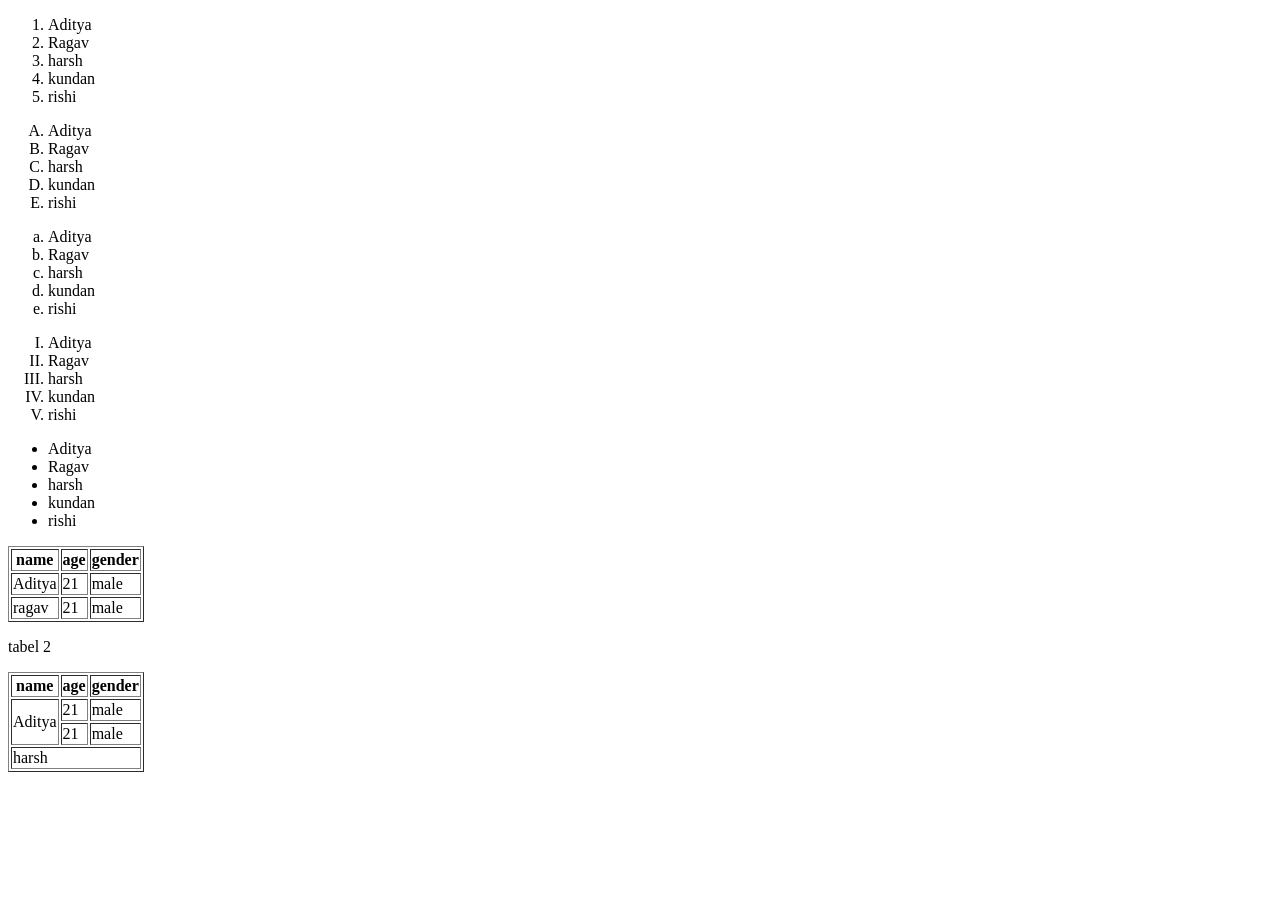
<file: index.html>
<!DOCTYPE html>
<html lang="en">
<head>
    <meta charset="UTF-8">
    <meta name="viewport" content="width=device-width, initial-scale=1.0">
    <title>Document</title>
</head>
<body>
   <!-- <p>take 5 name and write down in a format of order list and unorder list and use all type </p> -->
    <div>
<ol type="1">
    <li>Aditya</li>
    <li>Ragav</li>
    <li>harsh</li>
    <li>kundan </li>
    <li>rishi</li>
</ol>
<ol type="A">
    <li>Aditya</li>
    <li>Ragav</li>
    <li>harsh</li>
    <li>kundan </li>
    <li>rishi</li>
</ol>

<ol type="a">
    <li>Aditya</li>
    <li>Ragav</li>
    <li>harsh</li>
    <li>kundan </li>
    <li>rishi</li>
</ol>
<ol type="I">
    <li>Aditya</li>
    <li>Ragav</li>
    <li>harsh</li>
    <li>kundan </li>
    <li>rishi</li>
</ol>

<ul>
    <li>Aditya</li>
    <li>Ragav</li>
    <li>harsh</li>
    <li>kundan </li>
    <li>rishi</li> 
</ul>

</div>
<!-- tabel 1-->
<div>
    <table border="1px">
        <tr>
         <th>name </th>
         <th>age</th>   
         <th>gender</th>
        </tr>
        
        <tr>
            <td>Aditya</td>
            <td>21</td>
            <td>male</td>
        </tr>
           <tr>
            <td>ragav</td>
            <td>21</td>
            <td>male</td>
        </tr>
    </table>
</div>
<!-- tabel 2 -->
<P>tabel 2</P>
<div>
    <table border="1px">
        <tr>
         <th>name </th>
         <th>age</th>   
         <th>gender</th>
        </tr>
        
        <tr>
            <td rowspan="2"> Aditya</td>
            <td>21</td>
            <td>male</td>
        </tr>
           <tr>
            
            <td>21</td>
            <td>male</td>
        </tr>

         <tr>
            <td colspan="3">harsh</td>
            
        </tr>
        
    </table>
</div>

</body>
</html>
</file>
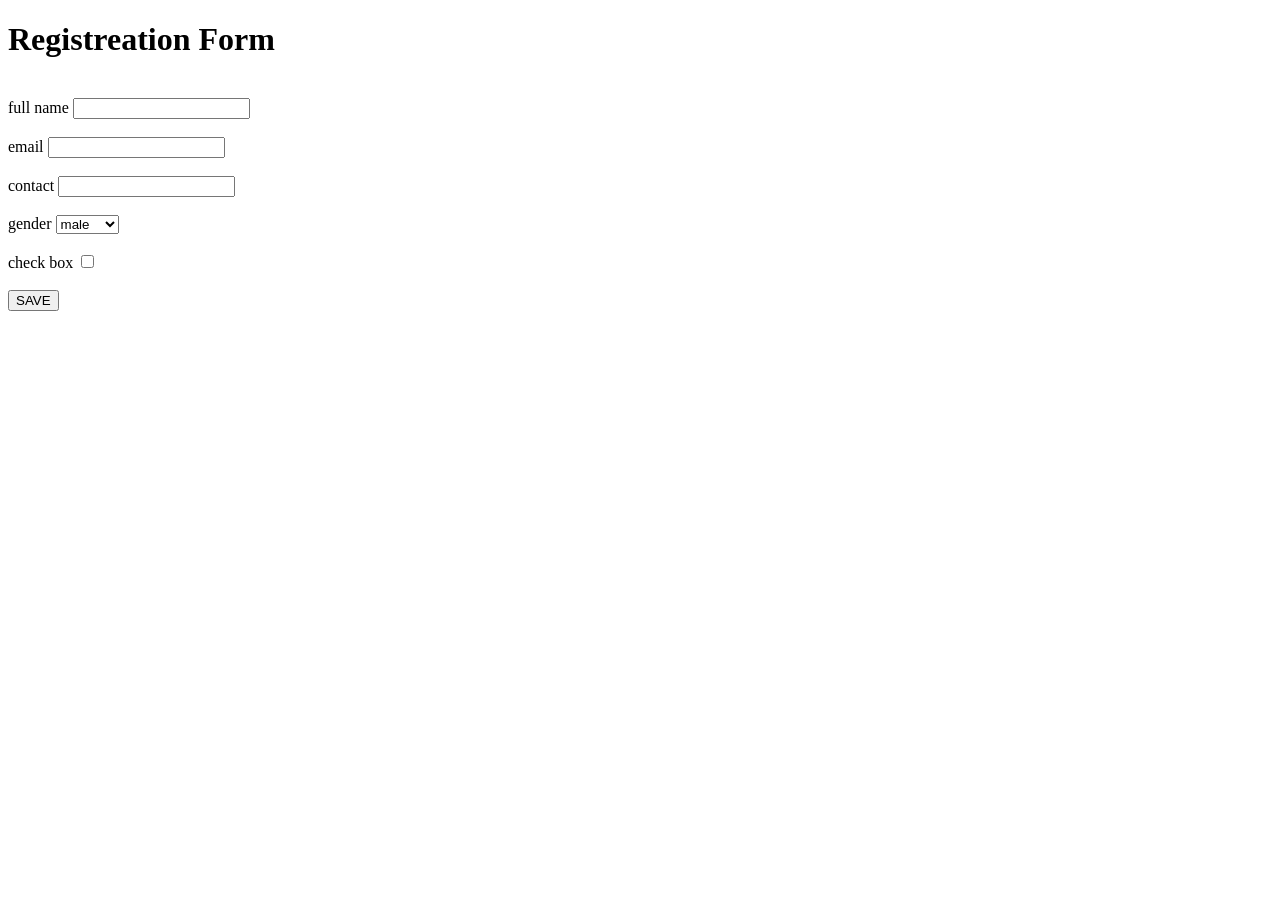
<file: form.html>
<!DOCTYPE html>
<html lang="en">
<head>
    <meta charset="UTF-8">
    <meta name="viewport" content="width=device-width, initial-scale=1.0">
    <title>Document</title>
</head>
<body>
    <h1>Registreation Form</h1>
    <form action="">
        <br>
        <label for=""> full name </label>
        <input type="text" name="" id="">
        <br> <br>
        <label for="email">email</label>
        <input type="email">
        <br><br>
        <label for="">contact</label>
        <input type="tel">
        <br><br>
        <label for="">gender</label>
        <select name="" id="">
            <option value="">male</option>
            <option value="">female</option>
        </select>
          <br><br>
          <label for="">check box</label>
          <input type="checkbox" name="" id="">
          <br><br>
        <button >SAVE</button>
    </form>
</body>
</html>
</file>
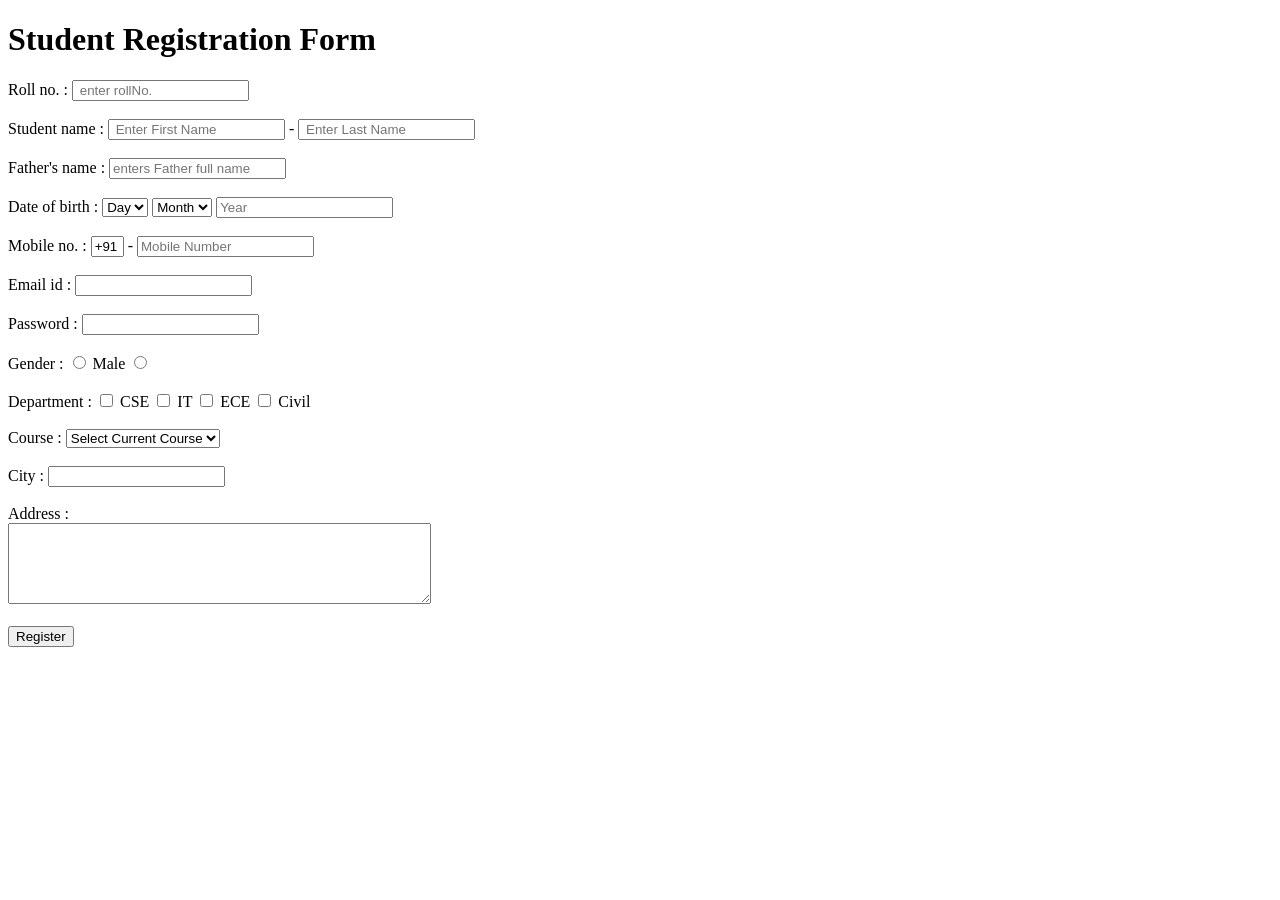
<file: student_regForm.html>
<!DOCTYPE html>
<html>

<head>
    <title>Student Registration Form</title>
</head>

<body>

    <h1>Student Registration Form</h1>

    <form>


        <label>Roll no. :</label>
        <input type="text" name="rollno" placeholder=" enter rollNo.">

        <br><br>



        <label>Student name :</label>
        <input type="text" name="firstname" placeholder=" Enter First Name">

        -

        <input type="text" name="lastname" placeholder=" Enter Last Name">

        <br><br>


        <label>Father's name :</label>
        <input type="text" name="fathername" placeholder="enters Father full name ">

        <br><br>



        <label>Date of birth :</label>

        <select name="day">
            <option>Day</option>
            <option>01</option>
            <option>02</option>
            <option>03</option>
            <option>04</option>
            <option>05</option>
            <option>06</option>
            <option>07</option>
            <option>08</option>
            <option>09</option>
            <option>10</option>
            <option>11</option>
            <option>12</option>
            <option>13</option>
            <option>14</option>
            <option>15</option>
            <option>16</option>
            <option>17</option>
            <option>18</option>
            <option>19</option>
            <option>20</option>
            <option>21</option>
            <option>22</option>
            <option>23</option>
            <option>24</option>
            <option>25</option>
            <option>26</option>
            <option>27</option>
            <option>28</option>
            <option>29</option>
            <option>30</option>
            <option>31</option>
        </select>


        <select name="month">
            <option>Month</option>
            <option>01</option>
            <option>02</option>
            <option>03</option>
            <option>04</option>
            <option>05</option>
            <option>06</option>
            <option>07</option>
            <option>08</option>
            <option>09</option>
            <option>10</option>
            <option>11</option>
            <option>12</option>
        </select>

 

        <input type="text" name="year" placeholder="Year">



        <br><br>


        <label>Mobile no. :</label>

        <input type="text" value="+91" size="2" readonly>

        -

        <input type="tel" name="mobile" maxlength="10" placeholder="Mobile Number">

        <br><br>


        <label>Email id :</label>
        <input type="email" name="email">

        <br><br>


      
        <label>Password :</label>
        <input type="password" name="password">

        <br><br>


     
        <label>Gender :</label>

        <input type="radio" name="gender" value="male">
        Male

        <input type="radio" name="gender" value="female">
        

        <br><br>


        <label>Department :</label>

        <input type="checkbox" name="department" value="CSE">
        CSE

        <input type="checkbox" name="department" value="IT">
        IT

        <input type="checkbox" name="department" value="ECE">
        ECE

        <input type="checkbox" name="department" value="Civil">
        Civil

        <br><br>


       
        <label>Course :</label>

        <select name="course">

            <option>Select Current Course</option>
            <option>B.Tech</option>
            <option>BCA</option>
            <option>MCA</option>
            <option>B.Sc</option>
            <option>M.Tech</option>

        </select>

        <br><br>


    
        <label>City :</label>

        <input type="text" name="city">

        <br><br>


      
        <label>Address :</label>

        <br>

        <textarea name="address" rows="5" cols="50"></textarea>

        <br><br>


        <input type="submit" value="Register">

    </form>

</body>

</html>
</file>
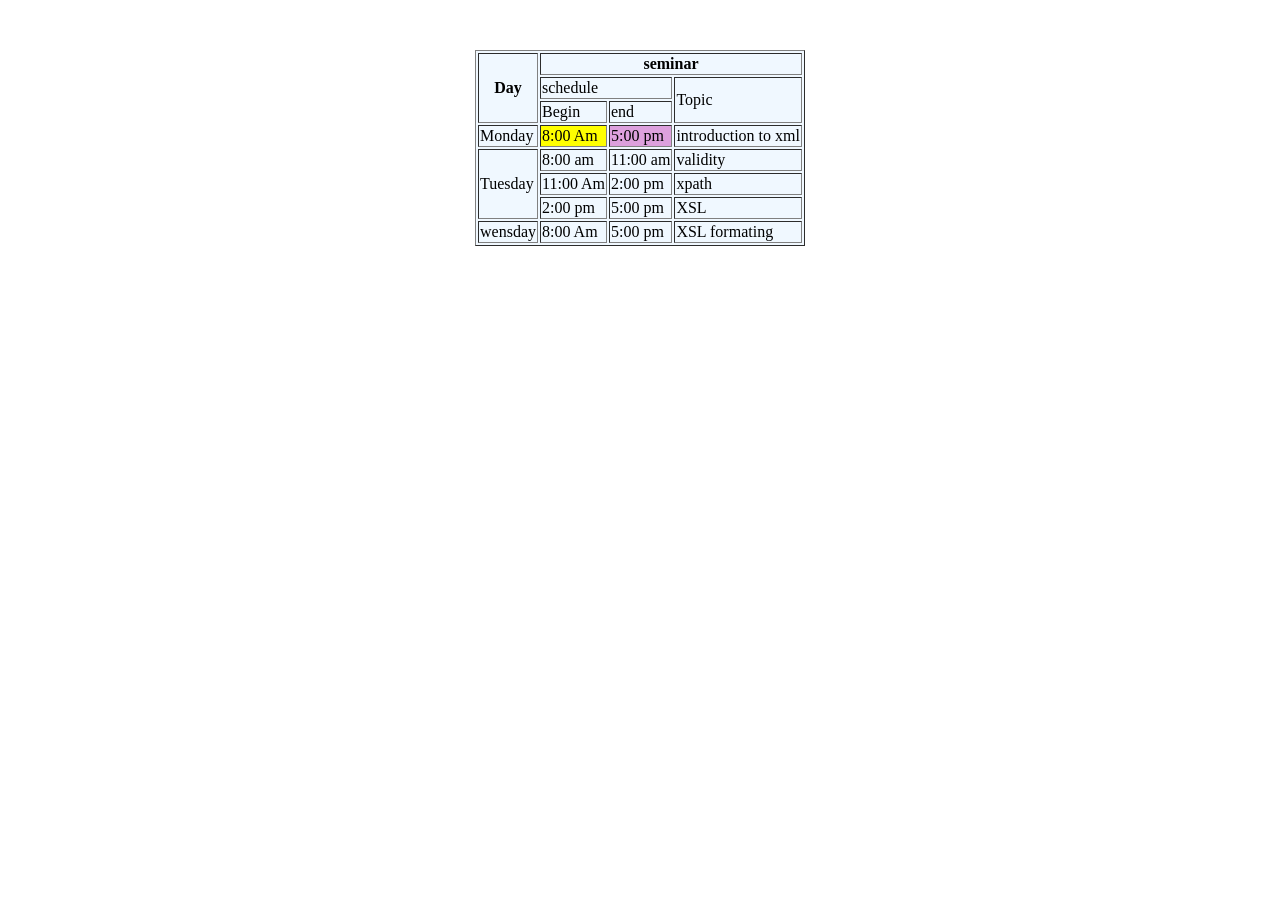
<file: tabel.html>
<!DOCTYPE html>
<html lang="en">
<head>
    <meta charset="UTF-8">
    <meta name="viewport" content="width=device-width, initial-scale=1.0">
    <title>Document</title>
</head>
<body>
    <div >
        <table border="1px" style="margin-left: auto; margin-right: auto; margin-top: 50px; background-color: aliceblue;">
            <tr>
                <th rowspan="3">Day</th>
                <th colspan="3">seminar</th>
            </tr>
            <tr>
                <td colspan="2">schedule</td>
                <td rowspan="2">Topic</td>
            </tr>
            <tr>
                <td>Begin</td>
                <td>end</td>
            </tr>
            <tr>
                <td>Monday</td>
                <td style="background-color: yellow;">8:00 Am</td>
                <td style="background-color: plum;">5:00 pm</td>
                <td>introduction to xml</td>
            </tr>

                  <tr>
                <td rowspan="3">Tuesday</td>
                <td>8:00 am</td>
                <td>11:00 am</td>
                <td>validity</td>
            </tr>

                  <tr>
               
                <td>11:00 Am</td>
                <td>2:00 pm</td>
                <td>xpath</td>
        
            </tr>
                  <tr>
               
                <td>2:00 pm</td>
                <td>5:00 pm</td>
                <td>XSL </td>
            </tr>
                  <tr>
                <td>wensday</td>
                <td>8:00 Am</td>
                <td>5:00 pm</td>
                <td>XSL formating </td>
            </tr>
        </table>
    </div>
</body>
</html>
</file>
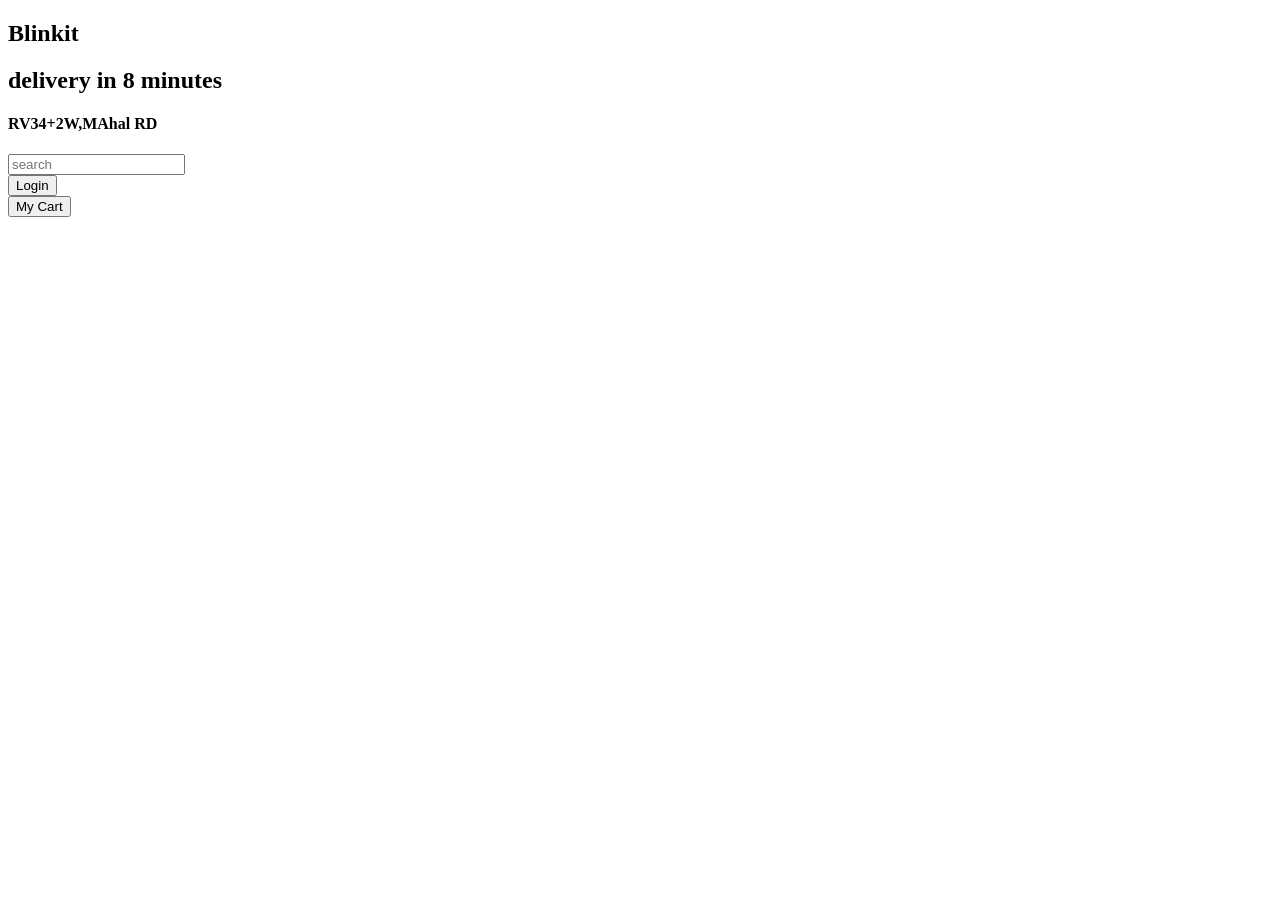
<file: blinkit/homepage.html>
<!DOCTYPE html>
<html lang="en">
<head>
    <meta charset="UTF-8">
    <meta name="viewport" content="width=device-width, initial-scale=1.0">
    <title>Document</title>
    <style>
        .logo{
            border: 2px;
            border-color: black;
            
        }
    </style>
</head>
<body>
    <nav>
        <div class="logo" >
            <h1>Blink<span>it</span></h1>
        </div>
        <div class="address">
              <h2>delivery in 8 minutes </h2>
            <h4>RV34+2W,MAhal RD</h4>
        </div>
          <div class="search" > <input type="search" name="" id="" placeholder="search">
       </div>
           <div class="login-btn">
                 <button>Login</button>
           </div>
           <div> </div>
            <button>My Cart</button>

                
    </nav>
</body>
</html>
</file>
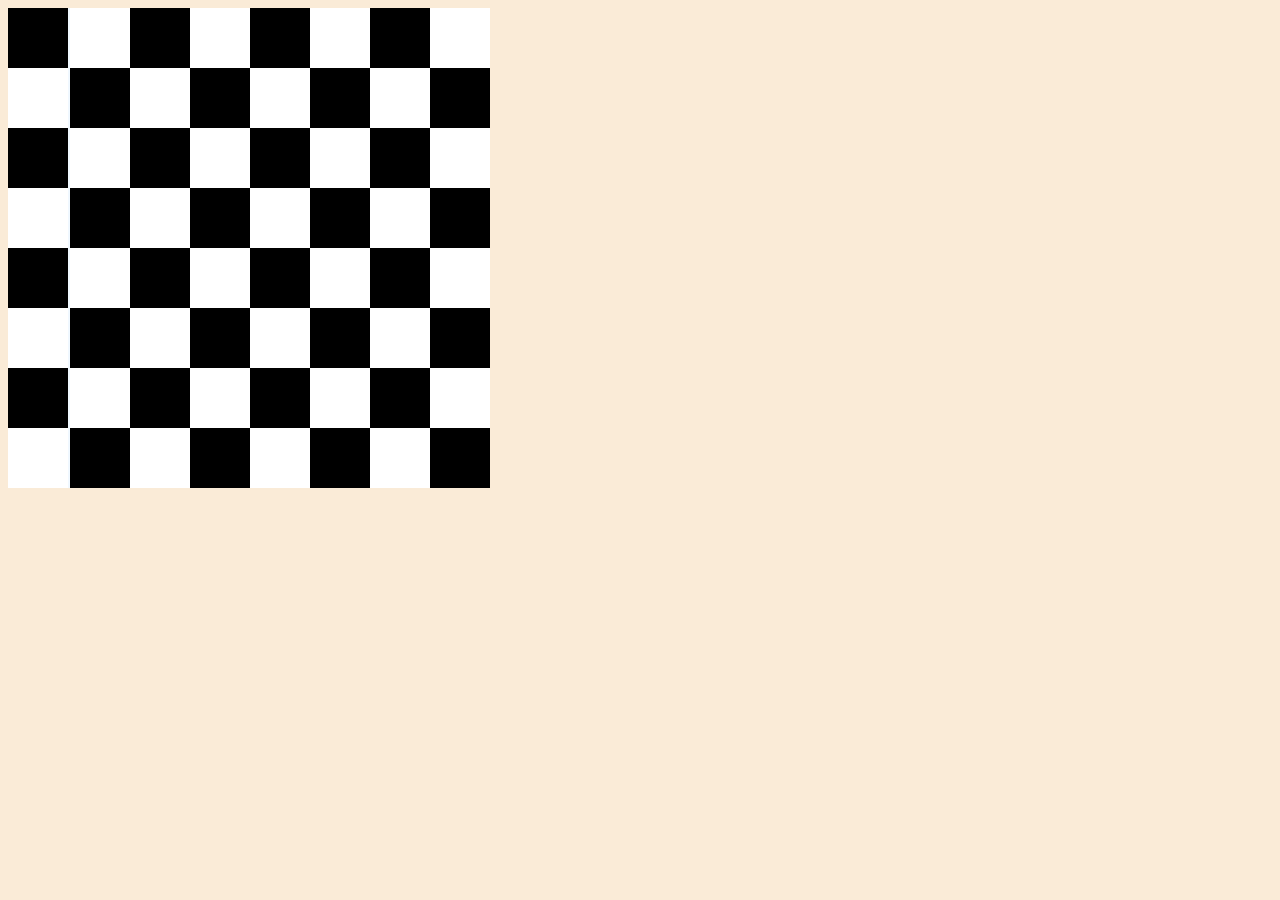
<file: chessBoard/chessboard.html>
<!DOCTYPE html>
<html lang="en">
<head>
    <meta charset="UTF-8">
    <meta name="viewport" content="width=device-width, initial-scale=1.0">
    <title>Document</title>
    <style>
        body{
            background-color: antiquewhite;
        }
        .container{
            width: 480px;
            height: 480px;
            border: 1px;
            background-color: aliceblue;
        }
        .box{
            background-color: black;
            width: 60px;
           height: 60px;
         
        }
        .whitebox{
            width: 60px;
            height: 60px;
            background-color: white;
        }

.row2 {
    position: absolute;
    top: 8px;
    left: 70px;
    
}
.row3{
    position: absolute;
    top: 8px;
    left: 130px;
    
}
.row4{
    position: absolute;
    top:8px ;
    left: 190px;
}
.row5{
    position: absolute;
    top: 8px;
    left: 250px;
}
.row6{
    position: absolute;
    top: 8px;
    left: 310px;
}
.row7{
    position: absolute;
    top: 8px;
    left: 370px;
}
.row8{
    position: absolute;
    top: 8px;
    left: 430px;
}

    </style>
</head>
<body>
  
    <div class="container">
<div class="box"></div>
<div class="whitebox"></div>
<div class="box"></div>
<div class="whitebox"></div>
<div class="box"></div>
<div class="whitebox"></div>
<div class="box"></div>
<div class="whitebox"></div>

<div class="row2">

<div class="whitebox"></div>
  <div class="box"></div>
  <div class="whitebox"></div>
  <div class="box"></div>
  <div class="whitebox"></div>
  <div class="box"></div>
  <div class="whitebox"></div>
  <div class="box"></div>

</div>
<div class="row3">
<div class="box"></div>
<div class="whitebox"></div>
<div class="box"></div>
<div class="whitebox"></div>
<div class="box"></div>
<div class="whitebox"></div>
<div class="box"></div>
<div class="whitebox"></div>
</div>

<div class="row4">
    <div class="whitebox"></div>
  <div class="box"></div>
  <div class="whitebox"></div>
  <div class="box"></div>
  <div class="whitebox"></div>
  <div class="box"></div>
  <div class="whitebox"></div>
  <div class="box"></div>
</div>
<div class="row5">
<div class="box"></div>
<div class="whitebox"></div>
<div class="box"></div>
<div class="whitebox"></div>
<div class="box"></div>
<div class="whitebox"></div>
<div class="box"></div>
<div class="whitebox"></div>
</div>

<div class="row6">
 <div class="whitebox"></div>
  <div class="box"></div>
  <div class="whitebox"></div>
  <div class="box"></div>
  <div class="whitebox"></div>
  <div class="box"></div>
  <div class="whitebox"></div>
  <div class="box"></div>

</div>

<div class="row7">
<div class="box"></div>
<div class="whitebox"></div>
<div class="box"></div>
<div class="whitebox"></div>
<div class="box"></div>
<div class="whitebox"></div>
<div class="box"></div>
<div class="whitebox"></div>

</div>

<div class="row8">
 <div class="whitebox"></div>
  <div class="box"></div>
  <div class="whitebox"></div>
  <div class="box"></div>
  <div class="whitebox"></div>
  <div class="box"></div>
  <div class="whitebox"></div>
  <div class="box"></div>

</div>

    </div>
</body>
</html>
</file>
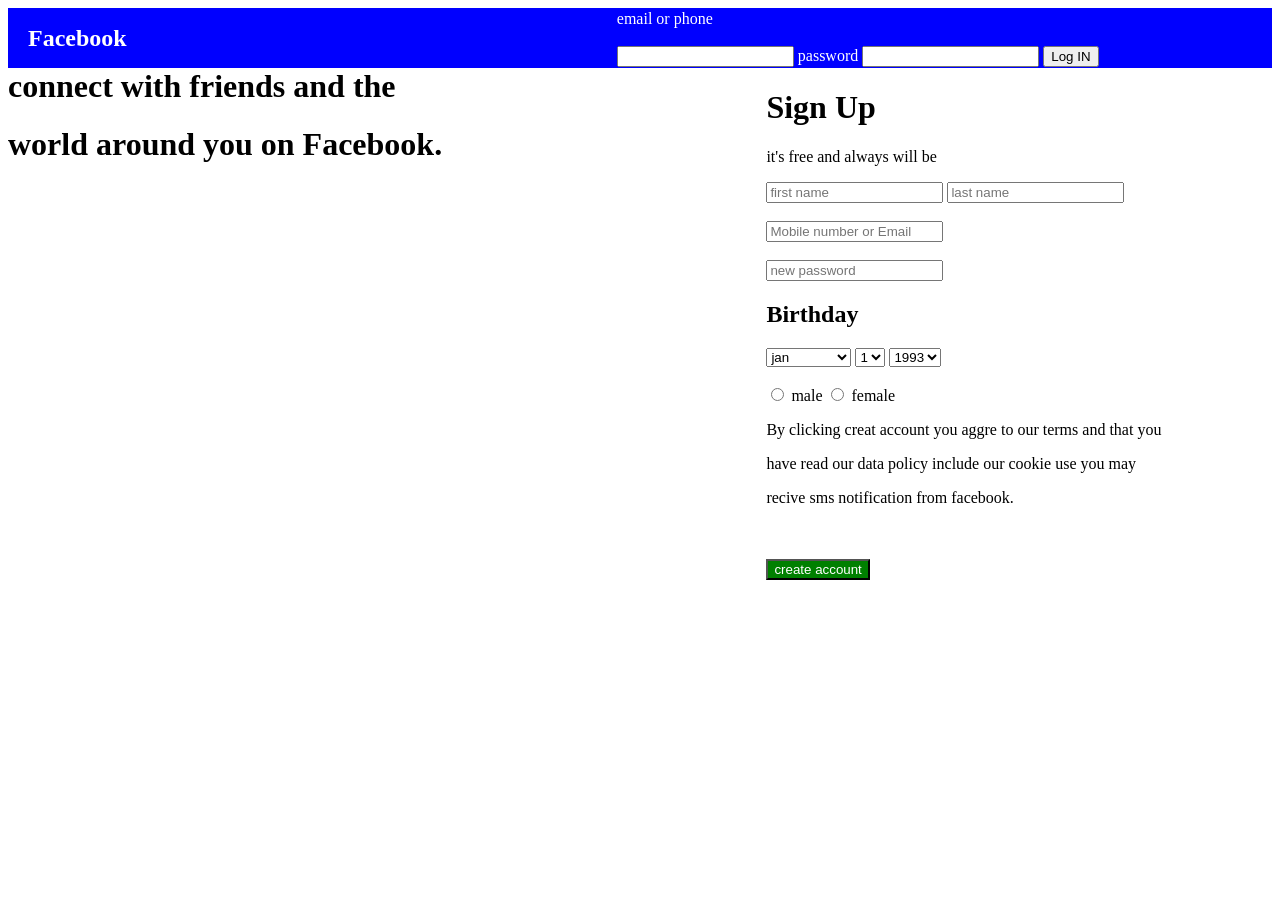
<file: Facebook_loginPage/facebook_loginpage.html>
<!DOCTYPE html>
<html lang="en">
<head>
    <meta charset="UTF-8">
    <meta name="viewport" content="width=device-width, initial-scale=1.0">
    <title>Document</title>
    <link rel="stylesheet" href="facebook.css">
</head>
<body>
    <nav>
        <div class="navleft">
<h1>Facebook</h1>

</div>
<div class="navright">
    <label for="">email or phone</label>
    <br><br>
    <input type=" ">
    
    <label for="">password</label>
    <input type="password">
  
    <button>Log IN</button>
</div>
    </nav>
    <div class="container">
    <div id="leftside">
        <h1>connect with friends and the </h1>
        <h1>world around you on Facebook.</h1>
    </div>

    <div id="rightside">
        <h1>Sign Up</h1>
        <p>it's free and always will be  </p>
        <input type="text" placeholder="first name">
        <input type="text" placeholder="last name">
        <br><br>
        <input type="text" placeholder="Mobile number or Email">
        <br><br>
        <input type="password" placeholder="new password">
        <h2>Birthday</h2>
        <select name="" id="">
            <option value="">jan</option>
            <option value="">feb</option>
            <option value="">march</option>
            <option value="">april</option>
            <option value="">may</option>
            <option value="">june</option>

            <option value="">july</option>
            <option value="">augest</option>
            <option value="">september</option>
            <option value="">oct</option>
            <option value="">nov</option>
            <option value="">Dec</option>
        </select>
        <select name="" id="">
            <option value="">1</option>
                <option value="">2</option>
                    <option value="">3</option>

        </select>
        <select name="" id="">
            <option value="">1993</option> 
        </select>
        <br><br>
        <input type="radio">
        <label for="">male</label>
        <input type="radio">
        <label for="">female</label>
        <p>By clicking creat account you aggre to our terms and that you </p>
        <p>have read our data policy include our cookie use you may </p>
        <p>recive sms notification from facebook.</p>
        <br><br>
        <button class="creat">create account </button>
    </div>
    </div>
</body>
</html>
</file>
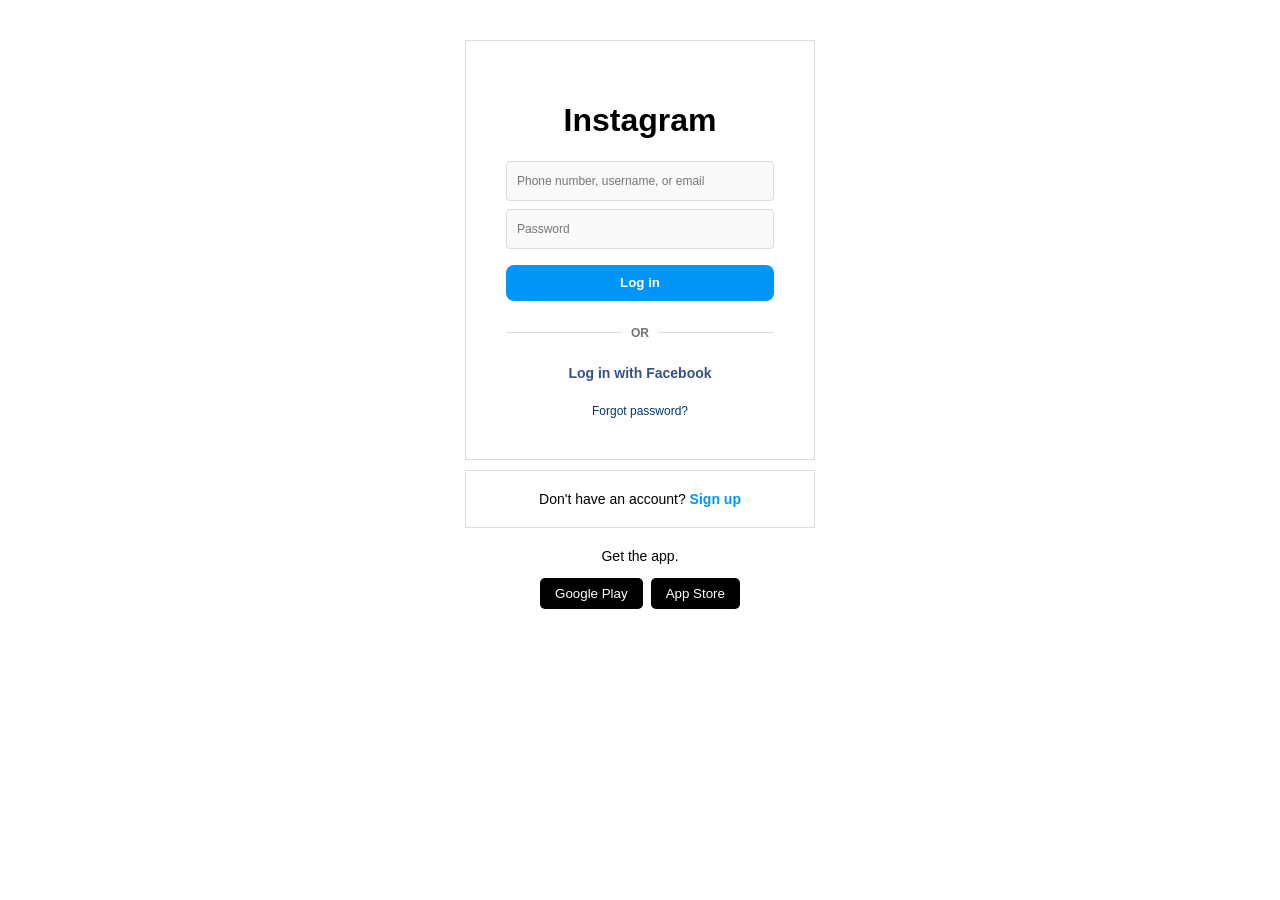
<file: Insta_loginPage/insta_loginpage.html>
<!DOCTYPE html>
<html lang="en">

<head>

    <meta charset="UTF-8">
    <meta name="viewport" content="width=device-width, initial-scale=1.0">

    <title>Instagram Login</title>

    <link rel="stylesheet" href="insta.css">

</head>

<body>

    <div class="container">

        <!-- Login Box -->
        <div class="login-box">

            <h1 class="logo">Instagram</h1>

            <input class="input-box" type="text" placeholder="Phone number, username, or email">

            <input class="input-box" type="password" placeholder="Password">

            <button class="login-btn">
                Log in
            </button>

            <!-- OR -->
            <div class="or">

                <div class="line"></div>

                <span class="or-text">OR</span>

                <div class="line"></div>

            </div>

            <!-- Facebook -->
            <a href="../project1/facebook_loginpage.html" class="facebook">
                Log in with Facebook
            </a>

            <!-- Forgot password -->
            <a href="#" class="forgot">
                Forgot password?
            </a>

        </div>


        <!-- Signup -->
        <div class="signup-box">

            Don't have an account?
            <a href="#" class="signup">
                Sign up
            </a>

        </div>


        <!-- Get App -->
        <div class="get-app">

            <p>Get the app.</p>

            <div class="app-btn">

                <button>Google Play</button>

                <button>App Store</button>

            </div>

        </div>

    </div>

</body>

</html>
</file>
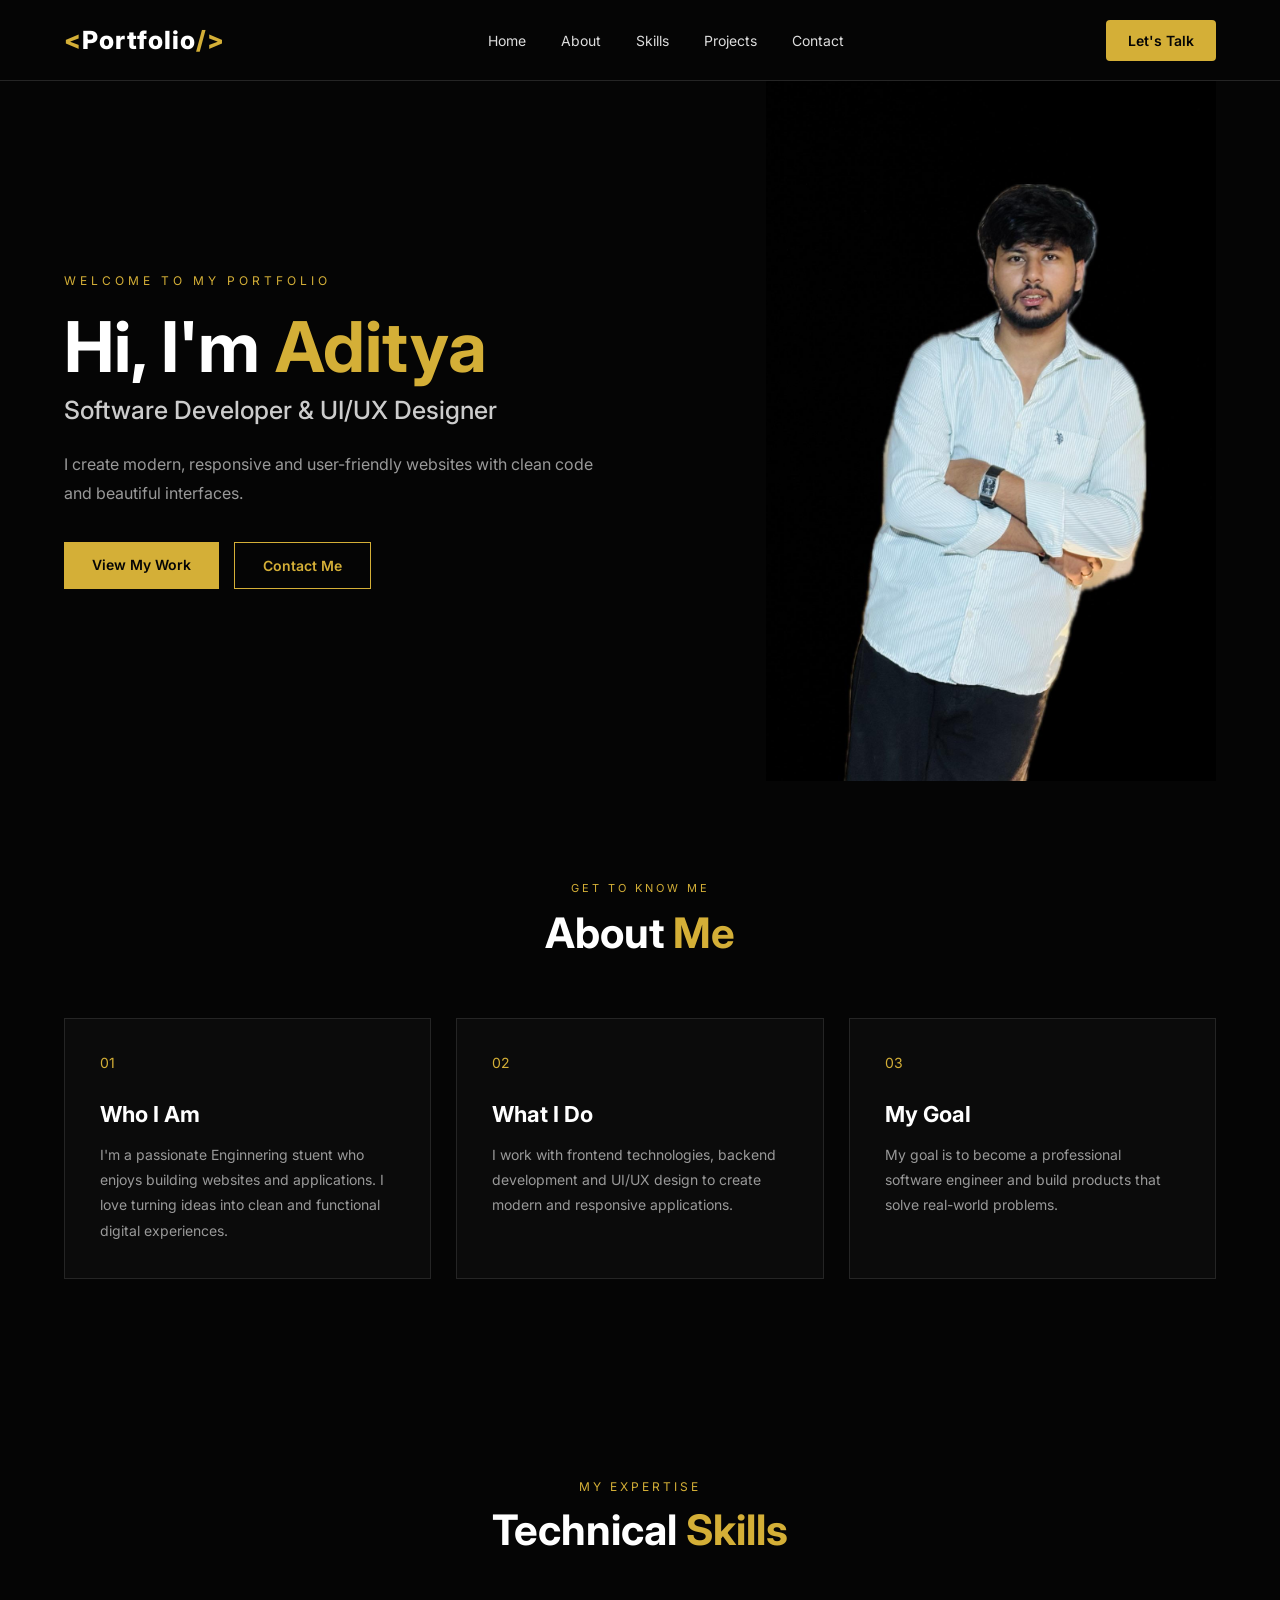
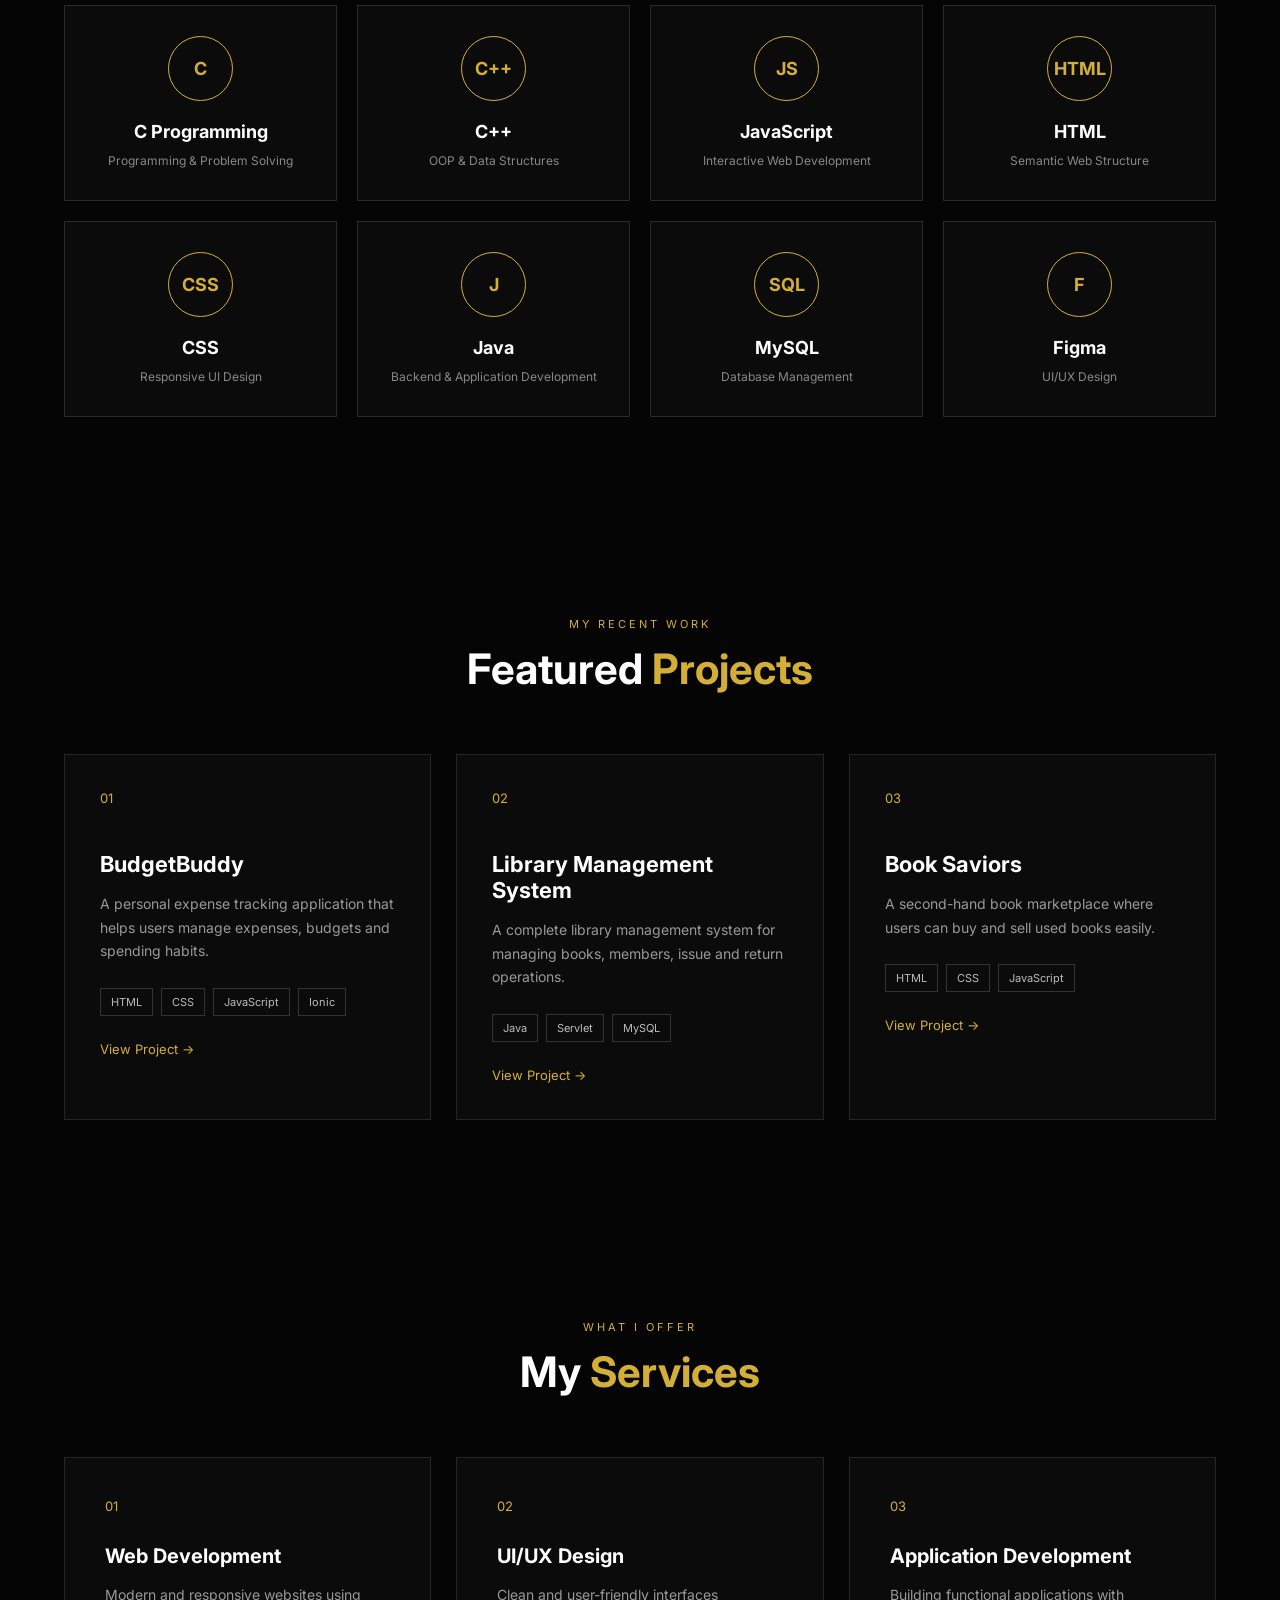
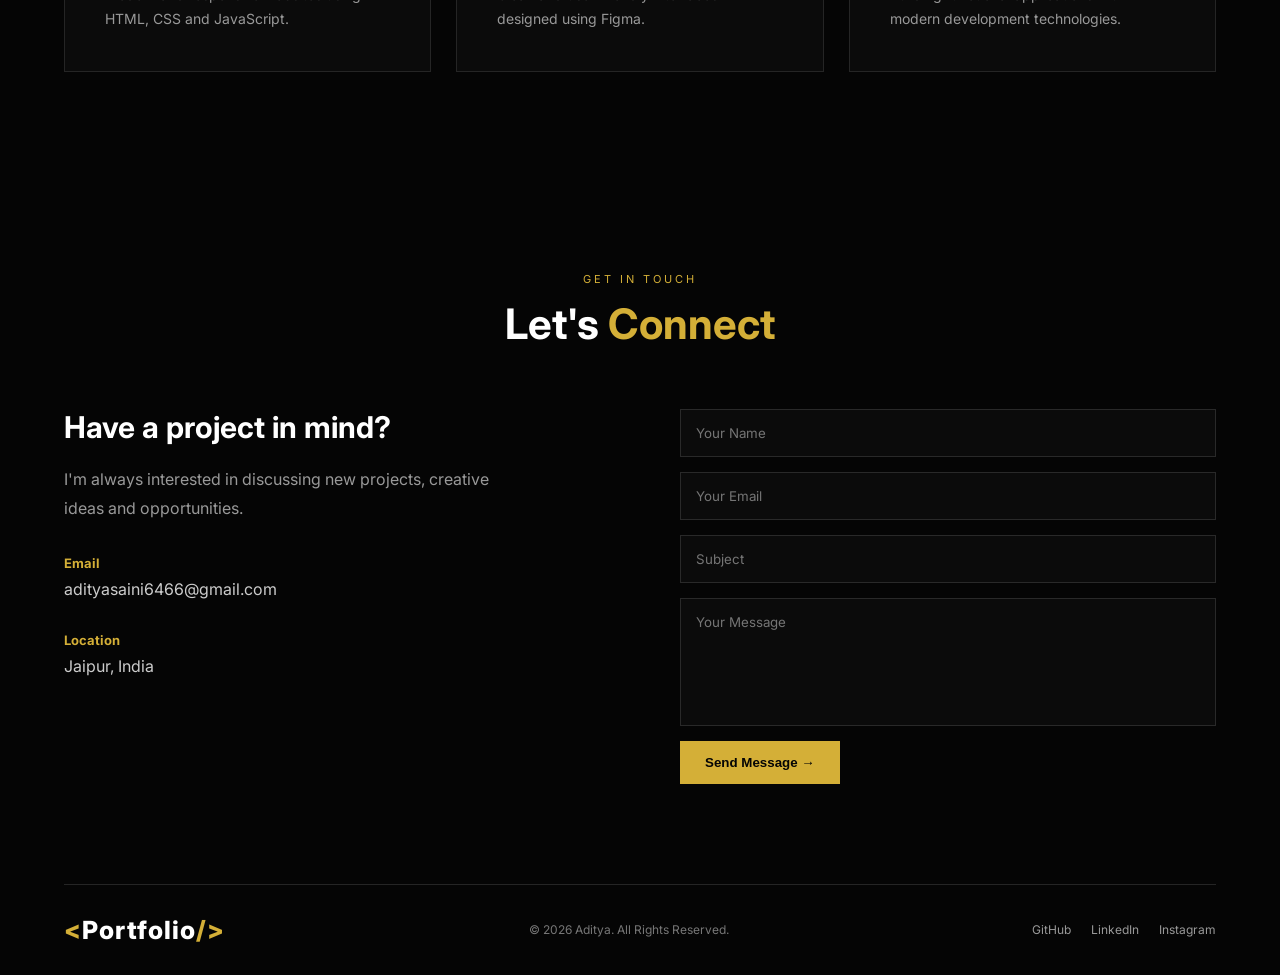
<file: portfolio/homepage.html>
<!DOCTYPE html>
<html lang="en">
<head>
    <meta charset="UTF-8">
    <meta name="viewport" content="width=device-width, initial-scale=1.0">

    <title>My Portfolio</title>

    <link rel="stylesheet" href="style.css">

    <!-- Google Font -->
    <link href="https://fonts.googleapis.com/css2?family=Inter:wght@400;500;600;700;800&display=swap" rel="stylesheet">
</head>

<body>

    <!-- NAVBAR -->
    <header>
        <nav class="navbar">

            <div class="logo">
                <span>&lt;</span>Portfolio<span>/&gt;</span>
            </div>

            <ul class="nav-links">
                <li><a href="#home">Home</a></li>
                <li><a href="#about">About</a></li>
                <li><a href="#skills">Skills</a></li>
                <li><a href="#projects">Projects</a></li>
                <li><a href="#contact">Contact</a></li>
            </ul>

            <a href="#contact" class="nav-btn">Let's Talk</a>

        </nav>
    </header>


    <!-- HERO SECTION -->
    <section class="hero" id="home">

        <div class="hero-content">

            <p class="small-title">WELCOME TO MY PORTFOLIO</p>

            <h1>
                Hi, I'm <span>Aditya</span>
            </h1>

            <h2>
                Software Developer & UI/UX Designer
            </h2>

            <p class="hero-text">
                I create modern, responsive and user-friendly websites
                with clean code and beautiful interfaces.
            </p>

            <div class="hero-buttons">
                <a href="#projects" class="gold-btn">
                    View My Work
                </a>

                <a href="#contact" class="outline-btn">
                    Contact Me
                </a>
            </div>

        </div>

<!-- image -->
        <div class="hero-image">


                <div class="profile-placeholder">
                    <img src="./img/logo2.jpeg" alt="">
                </div>

            

        </div>

    </section>


    <!-- ABOUT -->
    <section class="section" id="about">

        <div class="section-title">
            <p>GET TO KNOW ME</p>
            <h2>About <span>Me</span></h2>
        </div>

        <div class="about-container">

            <div class="about-card">
                <div class="about-icon">01</div>
                <h3>Who I Am</h3>

                <p>
                    I'm a passionate Enginnering stuent who enjoys building
                    websites and applications. I love turning ideas into
                    clean and functional digital experiences.
                </p>
            </div>

            <div class="about-card">
                <div class="about-icon">02</div>
                <h3>What I Do</h3>

                <p>
                    I work with frontend technologies, backend development
                    and UI/UX design to create modern and responsive
                    applications.
                </p>
            </div>

            <div class="about-card">
                <div class="about-icon">03</div>
                <h3>My Goal</h3>

                <p>
                    My goal is to become a professional software engineer
                    and build products that solve real-world problems.
                </p>
            </div>

        </div>

    </section>


    <!-- SKILLS -->
  <section class="skills" id="skills">

    <div class="section-heading">
        <p>MY EXPERTISE</p>
        <h2>Technical <span>Skills</span></h2>
    </div>

    <div class="skills-container">

        <div class="skill-card">
            <div class="skill-icon">C</div>
            <h3>C Programming</h3>
            <p>Programming & Problem Solving</p>
        </div>

        <div class="skill-card">
            <div class="skill-icon">C++</div>
            <h3>C++</h3>
            <p>OOP & Data Structures</p>
        </div>

        <div class="skill-card">
            <div class="skill-icon">JS</div>
            <h3>JavaScript</h3>
            <p>Interactive Web Development</p>
        </div>

        <div class="skill-card">
            <div class="skill-icon">HTML</div>
            <h3>HTML</h3>
            <p>Semantic Web Structure</p>
        </div>

        <div class="skill-card">
            <div class="skill-icon">CSS</div>
            <h3>CSS</h3>
            <p>Responsive UI Design</p>
        </div>

        <div class="skill-card">
            <div class="skill-icon">J</div>
            <h3>Java</h3>
            <p>Backend & Application Development</p>
        </div>

        <div class="skill-card">
            <div class="skill-icon">SQL</div>
            <h3>MySQL</h3>
            <p>Database Management</p>
        </div>

        <div class="skill-card">
            <div class="skill-icon">F</div>
            <h3>Figma</h3>
            <p>UI/UX Design</p>
        </div>

    </div>

</section>


    <!-- PROJECTS -->
    <section class="section" id="projects">

        <div class="section-title">
            <p>MY RECENT WORK</p>
            <h2>Featured <span>Projects</span></h2>
        </div>


        <div class="projects-container">

            <div class="project-card">

                <div class="project-number">01</div>

                <h3>BudgetBuddy</h3>

                <p>
                    A personal expense tracking application that helps
                    users manage expenses, budgets and spending habits.
                </p>

                <div class="tech">
                    <span>HTML</span>
                    <span>CSS</span>
                    <span>JavaScript</span>
                    <span>Ionic</span>
                </div>

                <a href="#" class="project-link">
                    View Project →
                </a>

            </div>


            <div class="project-card">

                <div class="project-number">02</div>

                <h3>Library Management System</h3>

                <p>
                    A complete library management system for managing
                    books, members, issue and return operations.
                </p>

                <div class="tech">
                    <span>Java</span>
                    <span>Servlet</span>
                    <span>MySQL</span>
                </div>

                <a href="#" class="project-link">
                    View Project →
                </a>

            </div>


            <div class="project-card">

                <div class="project-number">03</div>

                <h3>Book Saviors</h3>

                <p>
                    A second-hand book marketplace where users can
                    buy and sell used books easily.
                </p>

                <div class="tech">
                    <span>HTML</span>
                    <span>CSS</span>
                    <span>JavaScript</span>
                </div>

                <a href="#" class="project-link">
                    View Project →
                </a>

            </div>

        </div>

    </section>


    <!-- SERVICES -->
    <section class="section services" id="services">

        <div class="section-title">
            <p>WHAT I OFFER</p>
            <h2>My <span>Services</span></h2>
        </div>


        <div class="services-container">

            <div class="service-card">
                <div class="service-icon">01</div>
                <h3>Web Development</h3>
                <p>
                    Modern and responsive websites using HTML,
                    CSS and JavaScript.
                </p>
            </div>


            <div class="service-card">
                <div class="service-icon">02</div>
                <h3>UI/UX Design</h3>
                <p>
                    Clean and user-friendly interfaces designed
                    using Figma.
                </p>
            </div>


            <div class="service-card">
                <div class="service-icon">03</div>
                <h3>Application Development</h3>
                <p>
                    Building functional applications with modern
                    development technologies.
                </p>
            </div>

        </div>

    </section>


    <!-- CONTACT -->
    <section class="section contact" id="contact">

        <div class="section-title">
            <p>GET IN TOUCH</p>
            <h2>Let's <span>Connect</span></h2>
        </div>


        <div class="contact-container">

            <div class="contact-info">

                <h3>Have a project in mind?</h3>

                <p>
                    I'm always interested in discussing new projects,
                    creative ideas and opportunities.
                </p>

                <div class="contact-detail">
                    <strong>Email</strong>
                    <p>adityasaini6466@gmail.com</p>
                </div>

                <div class="contact-detail">
                    <strong>Location</strong>
                    <p>Jaipur, India</p>
                </div>

            </div>


            <form>

                <input type="text" placeholder="Your Name">

                <input type="email" placeholder="Your Email">

                <input type="text" placeholder="Subject">

                <textarea rows="6" placeholder="Your Message"></textarea>

                <button type="submit">
                    Send Message →
                </button>

            </form>

        </div>

    </section>


    <!-- FOOTER -->
    <footer>

        <div class="logo">
            <span>&lt;</span>Portfolio<span>/&gt;</span>
        </div>

        <p>
            © 2026 Aditya. All Rights Reserved.
        </p>

        <div class="social">
            <a href="#">GitHub</a>
            <a href="#">LinkedIn</a>
            <a href="#">Instagram</a>
        </div>

    </footer>

</body>
</html>
</file>
<file: Facebook_loginPage/facebook.css>
body{
    
    }
nav{
    background-color: blue;
    color: white;
    display: flex;
    width: 100%;
    align-items: center;
    height: 60px;
}

#leftside{
h1{
    margin-top: 0%;
}
width: 60%;
}
#rightside{
   width: 40%;
 
}
.container{
    display: flex;
}
.creat{
    color: white;
    background-color: green;
}
.navleft{
    margin: 20px;
  
    width: 45%;
}
.navright{
    margin-left: 50%;
    margin-left: 0%;
  
}
</file>
<file: Insta_loginPage/insta.css>
* {
            box-sizing: border-box;
        }

        body {
            margin: 0;
            font-family: Arial, sans-serif;
            background-color: white;
        }

        /* Main container */
        .container {
            width: 350px;
            margin: 40px auto;
            text-align: center;
        }

        /* Login box */
        .login-box {
            border: 1px solid #dbdbdb;
            padding: 40px;
        }

      

        /* Input fields */
        .input-box {
            width: 100%;
            height: 40px;

            padding: 10px;
            margin-bottom: 8px;

            border: 1px solid #dbdbdb;
            border-radius: 4px;

            background-color: #fafafa;
            font-size: 12px;
        }

        /* Login button */
        .login-btn {
            width: 100%;
            height: 36px;

            margin-top: 8px;

            border: none;
            border-radius: 8px;

            background-color: #0095f6;
            color: white;

            font-weight: bold;
            cursor: pointer;
        }

        /* OR section */
        .or {
            display: flex;
            align-items: center;
            gap: 10px;

            margin: 25px 0;
        }

        .line {
            height: 1px;
            background-color: #dbdbdb;
            flex: 1;
        }

        .or-text {
            color: #737373;
            font-size: 12px;
            font-weight: bold;
        }

        /* Facebook login */
        .facebook {
            display: block;

            color: #385185;
            text-decoration: none;

            font-size: 14px;
            font-weight: bold;

            margin-bottom: 20px;
        }

        /* Forgot password */
        .forgot {
            color: #00376b;
            text-decoration: none;
            font-size: 12px;
        }

        /* Signup box */
        .signup-box {
            border: 1px solid #dbdbdb;

            margin-top: 10px;
            padding: 20px;

            font-size: 14px;
        }

        .signup {
            color: #0095f6;
            text-decoration: none;
            font-weight: bold;
        }

        /* Get app */
        .get-app {
            margin-top: 20px;
            font-size: 14px;
        }

        .app-btn {
            display: flex;
            justify-content: center;
            gap: 8px;
        }

        .app-btn button {
            background-color: black;
            color: white;

            border: none;
            border-radius: 5px;

            padding: 8px 15px;
        }
</file>
<file: portfolio/style.css>
* {
    margin: 0;
    padding: 0;
    box-sizing: border-box;
}

html {
    scroll-behavior: smooth;
}

body {
    font-family: "Inter", sans-serif;
    background: #050505;
    color: #ffffff;
}


/* ================= NAVBAR ================= */

header {
    width: 100%;
    border-bottom: 1px solid #252525;
}

.navbar {
    width: 90%;
    max-width: 1200px;
    height: 80px;
    margin: auto;

    display: flex;
    align-items: center;
    justify-content: space-between;
}

.logo {
    font-size: 25px;
    font-weight: 800;
    letter-spacing: 1px;
}

.logo span {
    color: #d4af37;
}

.nav-links {
    display: flex;
    list-style: none;
    gap: 35px;
}

.nav-links a {
    color: #dddddd;
    text-decoration: none;
    font-size: 14px;
    transition: 0.3s;
}

.nav-links a:hover {
    color: #d4af37;
}

.nav-btn {
    text-decoration: none;
    color: #050505;
    background: #d4af37;
    padding: 12px 22px;
    border-radius: 4px;
    font-size: 14px;
    font-weight: 600;
}


/* ================= HERO ================= */

.hero {
    min-height: 650px;
    width: 90%;
    max-width: 1200px;
    margin: auto;

    display: flex;
    align-items: center;
    justify-content: space-between;
}

.hero-content {
    max-width: 650px;
}

.small-title {
    color: #d4af37;
    letter-spacing: 4px;
    font-size: 12px;
    margin-bottom: 20px;
}

.hero h1 {
    font-size: 70px;
    line-height: 1.1;
    margin-bottom: 10px;
}

.hero h1 span {
    color: #d4af37;
}

.hero h2 {
    color: #cccccc;
    font-size: 25px;
    font-weight: 500;
    margin-bottom: 25px;
}

.hero-text {
    color: #999999;
    line-height: 1.8;
    max-width: 550px;
}

.hero-buttons {
    margin-top: 35px;
    display: flex;
    gap: 15px;
}

.gold-btn,
.outline-btn {
    padding: 14px 28px;
    text-decoration: none;
    font-size: 14px;
    font-weight: 600;
    transition: 0.3s;
}

.gold-btn {
    background: #d4af37;
    color: #050505;
}

.gold-btn:hover {
    background: #f0ce5a;
}

.outline-btn {
    border: 1px solid #d4af37;
    color: #d4af37;
}

.outline-btn:hover {
    background: #d4af37;
    color: #050505;
}


/* ================= HERO IMAGE ================= */


.hero-image {
    width: 450px;
    display: flex;
    align-items: center;
    justify-content: center;
}

.profile-placeholder {
    width: 600px;
    height: 700px;

    overflow: hidden;

}

.profile-placeholder img {
    width: 100%;
    height: 60%;
    object-fit: contain;
    object-position: center;
transform: scale(2.0) translateY(80px);
    display: block;
}



/* ================= COMMON SECTION ================= */

.section {
    width: 90%;
    max-width: 1200px;
    margin: auto;
    padding: 100px 0;
}

.section-title {
    text-align: center;
    margin-bottom: 60px;
}

.section-title p {
    color: #d4af37;
    letter-spacing: 3px;
    font-size: 11px;
    margin-bottom: 12px;
}

.section-title h2 {
    font-size: 42px;
}

.section-title h2 span {
    color: #d4af37;
}


/* ================= ABOUT ================= */

.about-container {
    display: grid;
    grid-template-columns: repeat(3, 1fr);
    gap: 25px;
}

.about-card {
    border: 1px solid #252525;
    padding: 35px;

    background: #0b0b0b;

    transition: 0.3s;
}

.about-card:hover {
    border-color: #d4af37;
    transform: translateY(-5px);
}

.about-icon {
    color: #d4af37;
    font-size: 14px;
    margin-bottom: 30px;
}

.about-card h3 {
    font-size: 22px;
    margin-bottom: 15px;
}

.about-card p {
    color: #999999;
    line-height: 1.8;
    font-size: 14px;
}


/* ================= SKILLS ================= */

.skills {
    width: 90%;
    max-width: 1200px;
    margin: auto;
    padding: 100px 0;
}

.section-heading {
    text-align: center;
    margin-bottom: 50px;
}

.section-heading p {
    color: #d4af37;
    font-size: 12px;
    letter-spacing: 3px;
    margin-bottom: 10px;
}

.section-heading h2 {
    font-size: 42px;
}

.section-heading span {
    color: #d4af37;
}


/* Skills Grid */

.skills-container {
    display: grid;
    grid-template-columns: repeat(4, 1fr);
    gap: 20px;
}


/* Skill Card */

.skill-card {
    background: #0b0b0b;
    border: 1px solid #292929;

    padding: 30px 20px;
    text-align: center;

    transition: 0.3s ease;
}

.skill-card:hover {
    border-color: #d4af37;
    transform: translateY(-8px);
}


/* Icon */

.skill-icon {
    width: 65px;
    height: 65px;

    margin: 0 auto 20px;

    display: flex;
    align-items: center;
    justify-content: center;

    border: 1px solid #d4af37;
    border-radius: 50%;

    color: #d4af37;
    font-size: 18px;
    font-weight: 700;
}


/* Text */

.skill-card h3 {
    font-size: 18px;
    margin-bottom: 10px;
}

.skill-card p {
    color: #888;
    font-size: 12px;
    line-height: 1.5;
}


/* Responsive */

@media (max-width: 900px) {

    .skills-container {
        grid-template-columns: repeat(2, 1fr);
    }

}

@media (max-width: 500px) {

    .skills-container {
        grid-template-columns: 1fr;
    }

    .section-heading h2 {
        font-size: 32px;
    }

}


/* ================= PROJECTS ================= */

.projects-container {
    display: grid;
    grid-template-columns: repeat(3, 1fr);
    gap: 25px;
}

.project-card {
    min-height: 350px;

    background: #0b0b0b;
    border: 1px solid #252525;

    padding: 35px;

    transition: 0.3s;
}

.project-card:hover {
    border-color: #d4af37;
    transform: translateY(-7px);
}

.project-number {
    color: #d4af37;
    font-size: 13px;
    margin-bottom: 45px;
}

.project-card h3 {
    font-size: 22px;
    margin-bottom: 15px;
}

.project-card p {
    color: #999999;
    line-height: 1.7;
    font-size: 14px;
}

.tech {
    margin-top: 25px;

    display: flex;
    flex-wrap: wrap;
    gap: 8px;
}

.tech span {
    border: 1px solid #333333;
    color: #bbbbbb;

    padding: 6px 10px;

    font-size: 11px;
}

.project-link {
    display: inline-block;
    margin-top: 25px;

    color: #d4af37;
    text-decoration: none;
    font-size: 13px;
}


/* ================= SERVICES ================= */

.services-container {
    display: grid;
    grid-template-columns: repeat(3, 1fr);
    gap: 25px;
}

.service-card {
    padding: 40px;

    background: #0b0b0b;
    border: 1px solid #252525;

    transition: 0.3s;
}

.service-card:hover {
    border-color: #d4af37;
}

.service-icon {
    color: #d4af37;
    font-size: 13px;
    margin-bottom: 30px;
}

.service-card h3 {
    font-size: 20px;
    margin-bottom: 15px;
}

.service-card p {
    color: #999999;
    line-height: 1.7;
    font-size: 14px;
}


/* ================= CONTACT ================= */

.contact-container {
    display: grid;
    grid-template-columns: 1fr 1fr;
    gap: 80px;
}

.contact-info h3 {
    font-size: 30px;
    margin-bottom: 20px;
}

.contact-info > p {
    color: #999999;
    line-height: 1.8;
    max-width: 450px;
}

.contact-detail {
    margin-top: 30px;
}

.contact-detail strong {
    color: #d4af37;
    font-size: 13px;
}

.contact-detail p {
    margin-top: 7px;
    color: #cccccc;
}

form {
    display: flex;
    flex-direction: column;
    gap: 15px;
}

input,
textarea {
    width: 100%;

    background: #0b0b0b;
    border: 1px solid #292929;

    padding: 15px;

    color: white;
    outline: none;

    font-family: inherit;
}

input:focus,
textarea:focus {
    border-color: #d4af37;
}

textarea {
    resize: none;
}

form button {
    width: fit-content;

    border: none;
    background: #d4af37;
    color: #050505;

    padding: 14px 25px;

    font-weight: 600;
    cursor: pointer;

    transition: 0.3s;
}

form button:hover {
    background: #f0ce5a;
}


/* ================= FOOTER ================= */

footer {
    border-top: 1px solid #252525;

    width: 90%;
    max-width: 1200px;

    margin: auto;
    padding: 30px 0;

    display: flex;
    align-items: center;
    justify-content: space-between;
}

footer p {
    color: #777777;
    font-size: 12px;
}

.social {
    display: flex;
    gap: 20px;
}

.social a {
    color: #999999;
    text-decoration: none;
    font-size: 12px;
}

.social a:hover {
    color: #d4af37;
}


/* ================= RESPONSIVE ================= */

@media (max-width: 900px) {

    .nav-links {
        display: none;
    }

    .hero {
        flex-direction: column;
        text-align: center;
        padding: 80px 0;
        gap: 60px;
    }

    .hero-text {
        margin: auto;
    }

    .hero-buttons {
        justify-content: center;
    }

    .hero h1 {
        font-size: 55px;
    }

    .about-container,
    .projects-container,
    .services-container {
        grid-template-columns: 1fr;
    }

    .skills-container {
        grid-template-columns: 1fr;
    }

    .contact-container {
        grid-template-columns: 1fr;
        gap: 50px;
    }

    footer {
        flex-direction: column;
        gap: 20px;
    }
}


@media (max-width: 500px) {

    .hero h1 {
        font-size: 42px;
    }

    .hero h2 {
        font-size: 19px;
    }

    .circle {
        width: 250px;
        height: 250px;
    }

    .profile-placeholder {
        width: 200px;
        height: 200px;
    }

    .section {
        padding: 70px 0;
    }

    .section-title h2 {
        font-size: 32px;
    }

    .nav-btn {
        display: none;
    }
}
</file>
